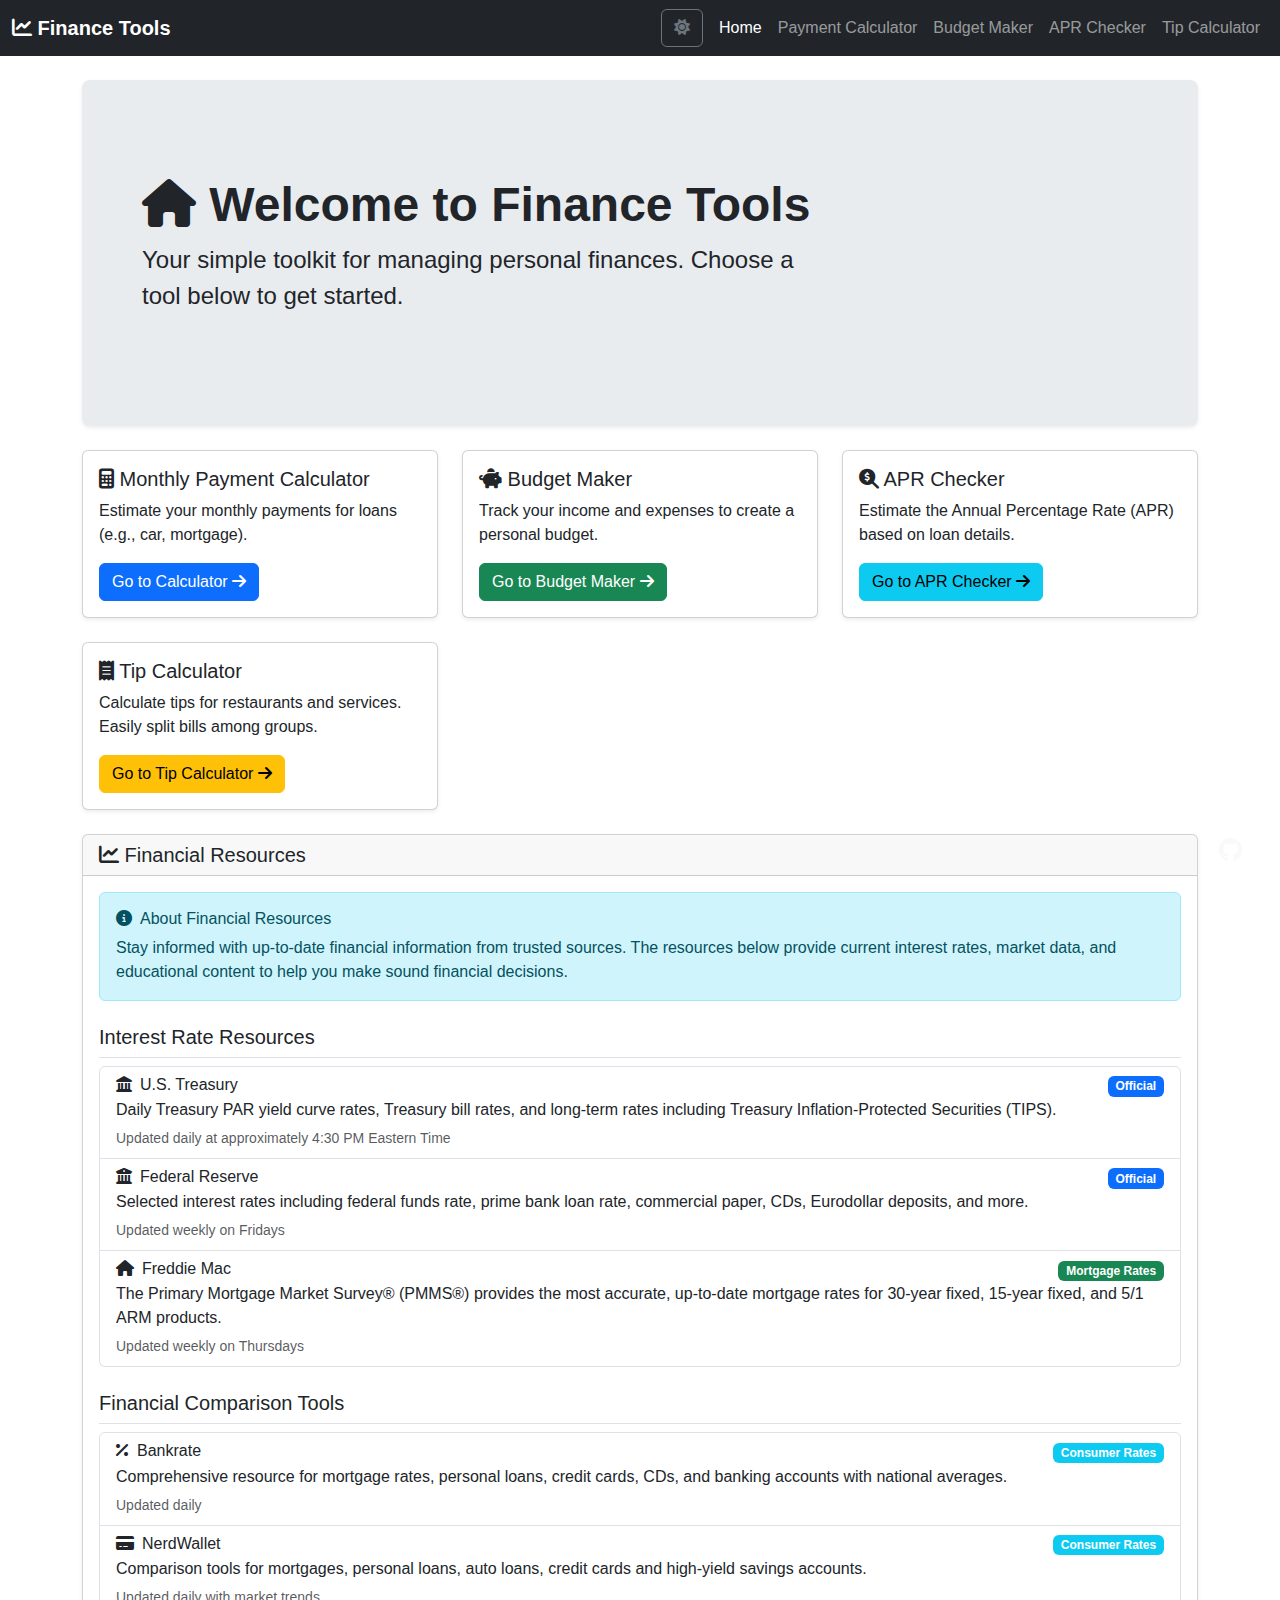
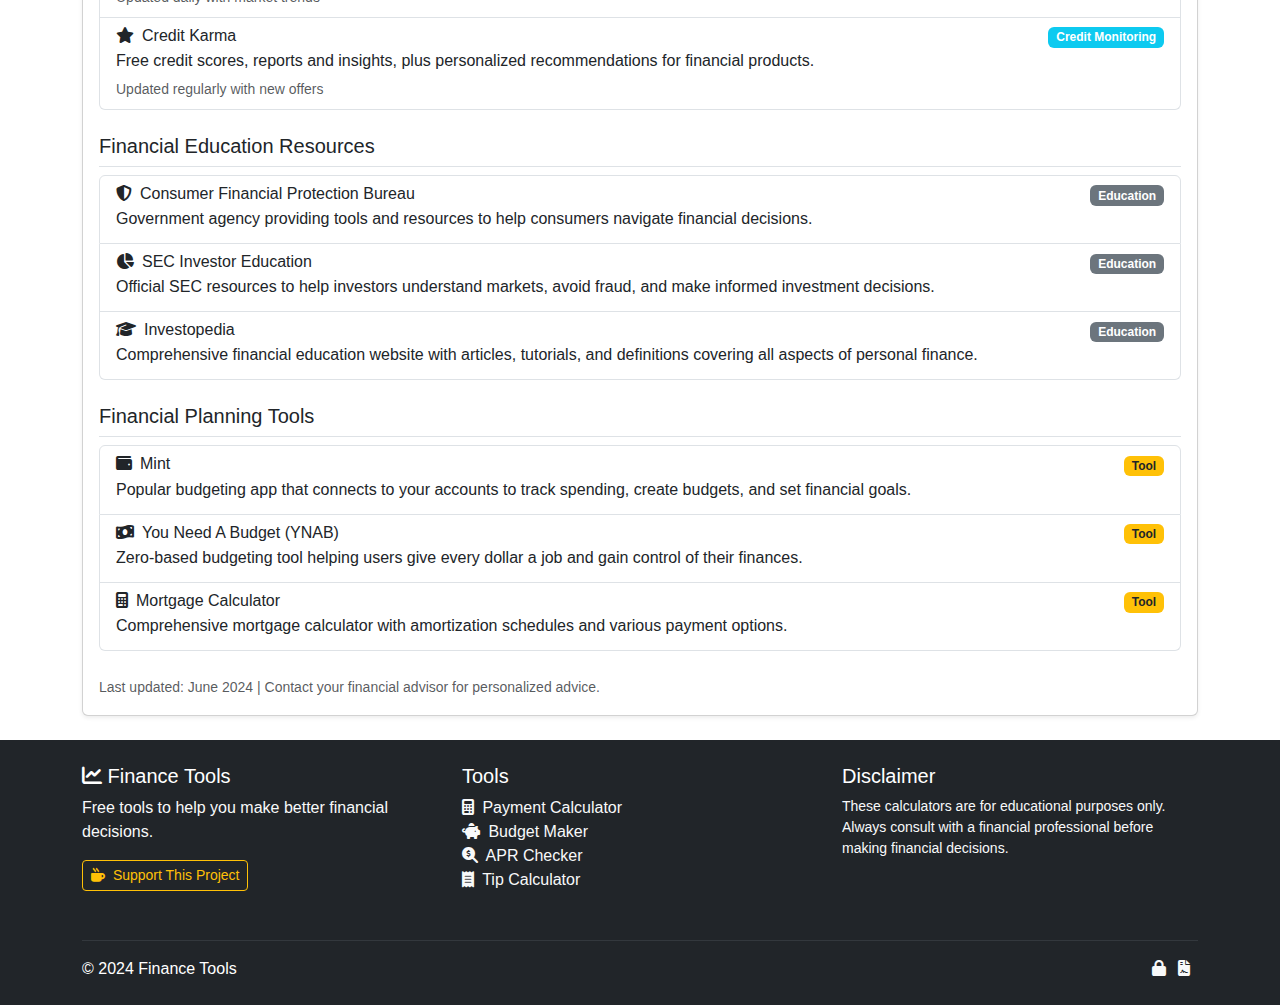
<file: index.html>
<!DOCTYPE html>
<html lang="en">
<head>
    <meta charset="UTF-8">
    <meta name="viewport" content="width=device-width, initial-scale=1.0">
    <title>Home - Finance Tools</title>
    <!-- SEO Meta Tags -->
    <meta name="description" content="A collection of free personal finance tools, including a payment calculator, budget maker, and APR checker, to help you manage your money.">
    <meta name="keywords" content="finance tools, personal finance, loan calculator, payment calculator, budget maker, apr checker, interest rate, mortgage calculator, car loan calculator">
    <meta name="author" content="Finance Tools">
    <meta name="robots" content="index, follow">
    <meta name="googlebot" content="index, follow, max-snippet:-1, max-image-preview:large, max-video-preview:-1">
    <meta name="bingbot" content="index, follow, max-snippet:-1, max-image-preview:large, max-video-preview:-1">
    <!-- Favicon Links -->
    <link rel="apple-touch-icon" sizes="180x180" href="static/favicon/apple-touch-icon.png">
    <link rel="icon" type="image/png" sizes="32x32" href="static/favicon/favicon-32x32.png">
    <link rel="icon" type="image/png" sizes="16x16" href="static/favicon/favicon-16x16.png">
    <link rel="manifest" href="static/favicon/site.webmanifest">
    <link rel="mask-icon" href="static/favicon/safari-pinned-tab.svg" color="#0d6efd">
    <link rel="shortcut icon" href="static/favicon/favicon.ico">
    <meta name="msapplication-TileColor" content="#0d6efd">
    <meta name="msapplication-config" content="static/favicon/browserconfig.xml">
    <!-- Theme Color -->
    <meta name="theme-color" content="#ffffff">
    <!-- Open Graph / Facebook -->
    <meta property="og:type" content="website">
    <meta property="og:title" content="Finance Tools - Free Calculators and Budget Maker">
    <meta property="og:description" content="A collection of free personal finance tools, including a payment calculator, budget maker, and APR checker.">
    <!-- Twitter -->
    <meta name="twitter:card" content="summary">
    <meta name="twitter:title" content="Finance Tools - Free Calculators and Budget Maker">
    <meta name="twitter:description" content="A collection of free personal finance tools, including a payment calculator, budget maker, and APR checker.">
    
    <!-- Bootstrap CSS -->
    <link href="https://cdn.jsdelivr.net/npm/bootstrap@5.3.3/dist/css/bootstrap.min.css" rel="stylesheet">
    <!-- Font Awesome -->
    <link rel="stylesheet" href="https://cdnjs.cloudflare.com/ajax/libs/font-awesome/6.5.2/css/all.min.css">
    <!-- Custom CSS -->
    <link rel="stylesheet" href="style.css">
</head>
<body class="d-flex flex-column min-vh-100">
    <!-- Navbar -->
    <nav class="navbar navbar-expand-lg navbar-dark bg-dark">
        <div class="container-fluid">
            <a class="navbar-brand" href="index.html"><i class="fas fa-chart-line"></i> Finance Tools</a>
            <button class="navbar-toggler" type="button" data-bs-toggle="collapse" data-bs-target="#navbarNav" aria-controls="navbarNav" aria-expanded="false" aria-label="Toggle navigation">
                <span class="navbar-toggler-icon"></span>
            </button>
            <div class="collapse navbar-collapse" id="navbarNav">
                <!-- Theme Toggle Button -->
                <button class="btn btn-outline-secondary ms-auto me-2" id="theme-toggle" type="button" title="Toggle theme">
                    <i class="fas fa-sun" id="theme-icon-light"></i>
                    <i class="fas fa-moon d-none" id="theme-icon-dark"></i>
                </button>
                <ul class="navbar-nav">
                    <li class="nav-item"><a class="nav-link" href="index.html" id="nav-home">Home</a></li>
                    <li class="nav-item"><a class="nav-link" href="calculator.html" id="nav-calculator">Payment Calculator</a></li>
                    <li class="nav-item"><a class="nav-link" href="budget.html" id="nav-budget">Budget Maker</a></li>
                    <li class="nav-item"><a class="nav-link" href="apr_checker.html" id="nav-apr">APR Checker</a></li>
                    <li class="nav-item"><a class="nav-link" href="tip_calculator.html" id="nav-tip">Tip Calculator</a></li>
                </ul>
            </div>
        </div>
    </nav>

    <!-- Main Content -->
    <main class="container mt-4 flex-grow-1">
        <div class="bg-body-secondary p-5 rounded-3 mb-4 shadow-sm">
            <div class="container-fluid py-5">
                <h1 class="display-5 fw-bold"><i class="fas fa-home"></i> Welcome to Finance Tools</h1>
                <p class="col-md-8 fs-4">Your simple toolkit for managing personal finances. Choose a tool below to get started.</p>
            </div>
        </div>

        <div class="row row-cols-1 row-cols-md-3 g-4 mb-4">
            <div class="col">
                <div class="card h-100 shadow-sm">
                    <div class="card-body d-flex flex-column">
                        <h5 class="card-title"><i class="fas fa-calculator"></i> Monthly Payment Calculator</h5>
                        <p class="card-text flex-grow-1">Estimate your monthly payments for loans (e.g., car, mortgage).</p>
                        <a href="calculator.html" class="btn btn-primary mt-auto align-self-start">Go to Calculator <i class="fas fa-arrow-right"></i></a>
                    </div>
                </div>
            </div>
            <div class="col">
                 <div class="card h-100 shadow-sm">
                    <div class="card-body d-flex flex-column">
                        <h5 class="card-title"><i class="fas fa-piggy-bank"></i> Budget Maker</h5>
                        <p class="card-text flex-grow-1">Track your income and expenses to create a personal budget.</p>
                        <a href="budget.html" class="btn btn-success mt-auto align-self-start">Go to Budget Maker <i class="fas fa-arrow-right"></i></a>
                    </div>
                </div>
            </div>
            <div class="col">
                 <div class="card h-100 shadow-sm">
                    <div class="card-body d-flex flex-column">
                        <h5 class="card-title"><i class="fas fa-search-dollar"></i> APR Checker</h5>
                        <p class="card-text flex-grow-1">Estimate the Annual Percentage Rate (APR) based on loan details.</p>
                        <a href="apr_checker.html" class="btn btn-info mt-auto align-self-start">Go to APR Checker <i class="fas fa-arrow-right"></i></a>
                    </div>
                </div>
            </div>
            <div class="col">
                 <div class="card h-100 shadow-sm">
                    <div class="card-body d-flex flex-column">
                        <h5 class="card-title"><i class="fas fa-receipt"></i> Tip Calculator</h5>
                        <p class="card-text flex-grow-1">Calculate tips for restaurants and services. Easily split bills among groups.</p>
                        <a href="tip_calculator.html" class="btn btn-warning mt-auto align-self-start">Go to Tip Calculator <i class="fas fa-arrow-right"></i></a>
                    </div>
                </div>
            </div>
        </div>

        <!-- Financial Markets Section (now only Interest Rates) -->
        <div class="card mb-4 shadow-sm">
            <div class="card-header d-flex justify-content-between align-items-center">
                <h5 class="mb-0"><i class="fas fa-chart-line"></i> Financial Resources</h5>
            </div>
            <div class="card-body">
                <!-- Interest Rates content (now directly shown, no tabs) -->
                <div id="interest-rates-container">
                    <div class="row">
                        <div class="col-12">
                            <div class="alert alert-info">
                                <h6><i class="fas fa-info-circle me-2"></i>About Financial Resources</h6>
                                <p class="mb-0">Stay informed with up-to-date financial information from trusted sources. The resources below provide current interest rates, market data, and educational content to help you make sound financial decisions.</p>
                            </div>
                            
                            <h5 class="mt-4 border-bottom pb-2">Interest Rate Resources</h5>
                            
                            <div class="list-group mb-4">
                                <a href="https://home.treasury.gov/resource-center/data-chart-center/interest-rates" target="_blank" class="list-group-item list-group-item-action">
                                    <div class="d-flex w-100 justify-content-between align-items-center">
                                        <h6 class="mb-1"><i class="fas fa-landmark me-2"></i>U.S. Treasury</h6>
                                        <span class="badge bg-primary">Official</span>
                                    </div>
                                    <p class="mb-1">Daily Treasury PAR yield curve rates, Treasury bill rates, and long-term rates including Treasury Inflation-Protected Securities (TIPS).</p>
                                    <small class="text-muted">Updated daily at approximately 4:30 PM Eastern Time</small>
                                </a>
                                <a href="https://www.federalreserve.gov/releases/h15/" target="_blank" class="list-group-item list-group-item-action">
                                    <div class="d-flex w-100 justify-content-between align-items-center">
                                        <h6 class="mb-1"><i class="fas fa-university me-2"></i>Federal Reserve</h6>
                                        <span class="badge bg-primary">Official</span>
                                    </div>
                                    <p class="mb-1">Selected interest rates including federal funds rate, prime bank loan rate, commercial paper, CDs, Eurodollar deposits, and more.</p>
                                    <small class="text-muted">Updated weekly on Fridays</small>
                                </a>
                                <a href="https://www.freddiemac.com/pmms" target="_blank" class="list-group-item list-group-item-action">
                                    <div class="d-flex w-100 justify-content-between align-items-center">
                                        <h6 class="mb-1"><i class="fas fa-home me-2"></i>Freddie Mac</h6>
                                        <span class="badge bg-success">Mortgage Rates</span>
                                    </div>
                                    <p class="mb-1">The Primary Mortgage Market Survey® (PMMS®) provides the most accurate, up-to-date mortgage rates for 30-year fixed, 15-year fixed, and 5/1 ARM products.</p>
                                    <small class="text-muted">Updated weekly on Thursdays</small>
                                </a>
                            </div>
                            
                            <h5 class="mt-4 border-bottom pb-2">Financial Comparison Tools</h5>
                            
                            <div class="list-group mb-4">
                                <a href="https://www.bankrate.com/" target="_blank" class="list-group-item list-group-item-action">
                                    <div class="d-flex w-100 justify-content-between align-items-center">
                                        <h6 class="mb-1"><i class="fas fa-percentage me-2"></i>Bankrate</h6>
                                        <span class="badge bg-info">Consumer Rates</span>
                                    </div>
                                    <p class="mb-1">Comprehensive resource for mortgage rates, personal loans, credit cards, CDs, and banking accounts with national averages.</p>
                                    <small class="text-muted">Updated daily</small>
                                </a>
                                <a href="https://www.nerdwallet.com/mortgages/mortgage-rates" target="_blank" class="list-group-item list-group-item-action">
                                    <div class="d-flex w-100 justify-content-between align-items-center">
                                        <h6 class="mb-1"><i class="fas fa-credit-card me-2"></i>NerdWallet</h6>
                                        <span class="badge bg-info">Consumer Rates</span>
                                    </div>
                                    <p class="mb-1">Comparison tools for mortgages, personal loans, auto loans, credit cards and high-yield savings accounts.</p>
                                    <small class="text-muted">Updated daily with market trends</small>
                                </a>
                                <a href="https://www.creditkarma.com/" target="_blank" class="list-group-item list-group-item-action">
                                    <div class="d-flex w-100 justify-content-between align-items-center">
                                        <h6 class="mb-1"><i class="fas fa-star me-2"></i>Credit Karma</h6>
                                        <span class="badge bg-info">Credit Monitoring</span>
                                    </div>
                                    <p class="mb-1">Free credit scores, reports and insights, plus personalized recommendations for financial products.</p>
                                    <small class="text-muted">Updated regularly with new offers</small>
                                </a>
                            </div>
                            
                            <h5 class="mt-4 border-bottom pb-2">Financial Education Resources</h5>
                            
                            <div class="list-group mb-4">
                                <a href="https://www.consumerfinance.gov/" target="_blank" class="list-group-item list-group-item-action">
                                    <div class="d-flex w-100 justify-content-between align-items-center">
                                        <h6 class="mb-1"><i class="fas fa-shield-alt me-2"></i>Consumer Financial Protection Bureau</h6>
                                        <span class="badge bg-secondary">Education</span>
                                    </div>
                                    <p class="mb-1">Government agency providing tools and resources to help consumers navigate financial decisions.</p>
                                </a>
                                <a href="https://www.sec.gov/education" target="_blank" class="list-group-item list-group-item-action">
                                    <div class="d-flex w-100 justify-content-between align-items-center">
                                        <h6 class="mb-1"><i class="fas fa-chart-pie me-2"></i>SEC Investor Education</h6>
                                        <span class="badge bg-secondary">Education</span>
                                    </div>
                                    <p class="mb-1">Official SEC resources to help investors understand markets, avoid fraud, and make informed investment decisions.</p>
                                </a>
                                <a href="https://www.investopedia.com/" target="_blank" class="list-group-item list-group-item-action">
                                    <div class="d-flex w-100 justify-content-between align-items-center">
                                        <h6 class="mb-1"><i class="fas fa-graduation-cap me-2"></i>Investopedia</h6>
                                        <span class="badge bg-secondary">Education</span>
                                    </div>
                                    <p class="mb-1">Comprehensive financial education website with articles, tutorials, and definitions covering all aspects of personal finance.</p>
                                </a>
                            </div>
                            
                            <h5 class="mt-4 border-bottom pb-2">Financial Planning Tools</h5>
                            
                            <div class="list-group mb-4">
                                <a href="https://www.mint.com/" target="_blank" class="list-group-item list-group-item-action">
                                    <div class="d-flex w-100 justify-content-between align-items-center">
                                        <h6 class="mb-1"><i class="fas fa-wallet me-2"></i>Mint</h6>
                                        <span class="badge bg-warning text-dark">Tool</span>
                                    </div>
                                    <p class="mb-1">Popular budgeting app that connects to your accounts to track spending, create budgets, and set financial goals.</p>
                                </a>
                                <a href="https://www.ynab.com/" target="_blank" class="list-group-item list-group-item-action">
                                    <div class="d-flex w-100 justify-content-between align-items-center">
                                        <h6 class="mb-1"><i class="fas fa-money-bill-wave me-2"></i>You Need A Budget (YNAB)</h6>
                                        <span class="badge bg-warning text-dark">Tool</span>
                                    </div>
                                    <p class="mb-1">Zero-based budgeting tool helping users give every dollar a job and gain control of their finances.</p>
                                </a>
                                <a href="https://www.calculator.net/mortgage-calculator.html" target="_blank" class="list-group-item list-group-item-action">
                                    <div class="d-flex w-100 justify-content-between align-items-center">
                                        <h6 class="mb-1"><i class="fas fa-calculator me-2"></i>Mortgage Calculator</h6>
                                        <span class="badge bg-warning text-dark">Tool</span>
                                    </div>
                                    <p class="mb-1">Comprehensive mortgage calculator with amortization schedules and various payment options.</p>
                                </a>
                            </div>
                        </div>
                    </div>
                </div>
                <small class="text-muted">Last updated: June 2024 | Contact your financial advisor for personalized advice.</small>
            </div>
        </div>
        <!-- End Financial Markets Section -->
    </main>

    <!-- Footer -->
    <footer class="bg-dark text-white py-4 mt-auto">
        <div class="container">
            <div class="row">
                <div class="col-lg-4 mb-3">
                    <h5><i class="fas fa-chart-line"></i> Finance Tools</h5>
                    <p class="text-light">Free tools to help you make better financial decisions.</p>
                    <a href="https://www.buymeacoffee.com/Leandro_Sousa" target="_blank" class="btn btn-outline-warning btn-sm">
                        <i class="fas fa-mug-hot me-1"></i> Support This Project
                    </a>
                </div>
                <div class="col-lg-4 mb-3">
                    <h5>Tools</h5>
                    <ul class="list-unstyled">
                        <li><a href="calculator.html" class="text-light text-decoration-none"><i class="fas fa-calculator me-1"></i> Payment Calculator</a></li>
                        <li><a href="budget.html" class="text-light text-decoration-none"><i class="fas fa-piggy-bank me-1"></i> Budget Maker</a></li>
                        <li><a href="apr_checker.html" class="text-light text-decoration-none"><i class="fas fa-search-dollar me-1"></i> APR Checker</a></li>
                        <li><a href="tip_calculator.html" class="text-light text-decoration-none"><i class="fas fa-receipt me-1"></i> Tip Calculator</a></li>
                    </ul>
                </div>
                <div class="col-lg-4">
                    <h5>Disclaimer</h5>
                    <p class="small text-light">These calculators are for educational purposes only. Always consult with a financial professional before making financial decisions.</p>
                </div>
            </div>
            <hr class="my-3 border-secondary">
            <div class="row">
                <div class="col-md-6 text-center text-md-start">
                    <p class="mb-0">&copy; 2024 Finance Tools</p>
                </div>
                <div class="col-md-6 text-center text-md-end">
                    <a href="#" class="text-light me-2" title="Privacy Policy"><i class="fas fa-lock"></i></a>
                    <a href="#" class="text-light me-2" title="Terms of Service"><i class="fas fa-file-contract"></i></a>
                    <a href="https://github.com/yourusername/finance-tools" target="_blank" class="text-light" title="GitHub"><i class="fab fa-github"></i></a>
                </div>
            </div>
        </div>
    </footer>

    <!-- Bootstrap JS -->
    <script src="https://cdn.jsdelivr.net/npm/bootstrap@5.3.3/dist/js/bootstrap.bundle.min.js"></script>
    <!-- General App JS -->
    <script src="js/main.js"></script>

    <!-- Treasury Rates Fetch Script -->
    <script>
        document.addEventListener('DOMContentLoaded', function() {
            // Filter interest rates by category if present
            document.getElementById('rates-category-filter')?.addEventListener('change', function() {
                const selectedCategory = this.value;
                const allCategoryDivs = document.querySelectorAll('#interest-rates-container .mb-3');
                
                if (selectedCategory === 'all') {
                    // Show all categories
                    allCategoryDivs.forEach(div => div.classList.remove('d-none'));
                } else {
                    // Show only selected category
                    allCategoryDivs.forEach(div => {
                        const categoryHeader = div.querySelector('h6');
                        if (categoryHeader && categoryHeader.textContent.includes(selectedCategory)) {
                            div.classList.remove('d-none');
                        } else {
                            div.classList.add('d-none');
                        }
                    });
                }
            });
        });
    </script>
</body>
</html>
</file>
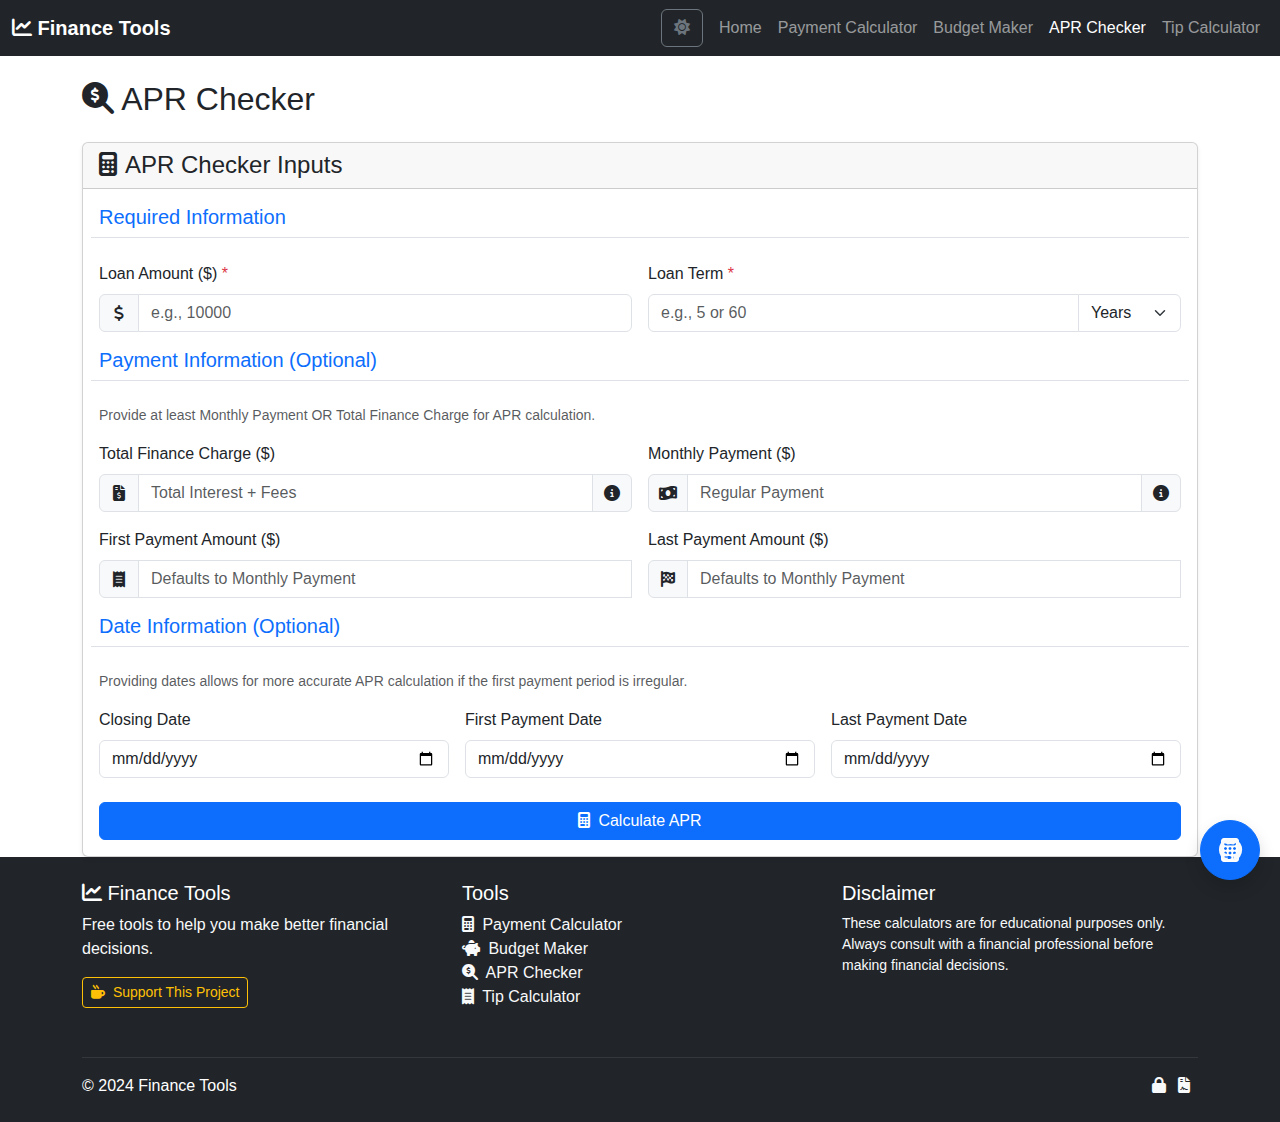
<file: apr_checker.html>
<!DOCTYPE html>
<html lang="en">
<head>
    <meta charset="UTF-8">
    <meta name="viewport" content="width=device-width, initial-scale=1.0">
    <title>APR Checker - Finance Tools</title>
    <!-- SEO Meta Tags -->
    <meta name="description" content="Estimate the Annual Percentage Rate (APR) for a loan based on loan amount, term, finance charge or monthly payment. Verify lender APR quotes.">
    <meta name="keywords" content="apr checker, apr calculator, annual percentage rate, loan apr, verify apr, interest rate calculator">
    <meta name="author" content="Finance Tools">
    <meta name="robots" content="index, follow">
    <meta name="googlebot" content="index, follow, max-snippet:-1, max-image-preview:large, max-video-preview:-1">
    <meta name="bingbot" content="index, follow, max-snippet:-1, max-image-preview:large, max-video-preview:-1">
    <!-- Favicon Links -->
    <link rel="apple-touch-icon" sizes="180x180" href="static/favicon/apple-touch-icon.png">
    <link rel="icon" type="image/png" sizes="32x32" href="static/favicon/favicon-32x32.png">
    <link rel="icon" type="image/png" sizes="16x16" href="static/favicon/favicon-16x16.png">
    <link rel="manifest" href="static/favicon/site.webmanifest">
    <link rel="mask-icon" href="static/favicon/safari-pinned-tab.svg" color="#0d6efd">
    <link rel="shortcut icon" href="static/favicon/favicon.ico">
    <meta name="msapplication-TileColor" content="#0d6efd">
    <meta name="msapplication-config" content="static/favicon/browserconfig.xml">
    <!-- Theme Color -->
    <meta name="theme-color" content="#ffffff">
    <!-- Open Graph / Facebook -->
    <meta property="og:type" content="website">
    <meta property="og:title" content="APR Checker - Finance Tools">
    <meta property="og:description" content="Estimate the Annual Percentage Rate (APR) for a loan based on loan amount, term, and payment details.">
    <!-- Twitter -->
    <meta name="twitter:card" content="summary">
    <meta name="twitter:title" content="APR Checker - Finance Tools">
    <meta name="twitter:description" content="Estimate the Annual Percentage Rate (APR) for a loan based on loan amount, term, and payment details.">
    <!-- Bootstrap CSS -->
    <link href="https://cdn.jsdelivr.net/npm/bootstrap@5.3.3/dist/css/bootstrap.min.css" rel="stylesheet">
    <!-- Font Awesome -->
    <link rel="stylesheet" href="https://cdnjs.cloudflare.com/ajax/libs/font-awesome/6.5.2/css/all.min.css">
    <!-- Custom CSS -->
    <link rel="stylesheet" href="style.css">
</head>
<body class="d-flex flex-column min-vh-100">
    <!-- Navbar -->
    <nav class="navbar navbar-expand-lg navbar-dark bg-dark">
        <div class="container-fluid">
            <a class="navbar-brand" href="index.html"><i class="fas fa-chart-line"></i> Finance Tools</a>
            <button class="navbar-toggler" type="button" data-bs-toggle="collapse" data-bs-target="#navbarNav" aria-controls="navbarNav" aria-expanded="false" aria-label="Toggle navigation">
                <span class="navbar-toggler-icon"></span>
            </button>
            <div class="collapse navbar-collapse" id="navbarNav">
                 <!-- Theme Toggle Button -->
                <button class="btn btn-outline-secondary ms-auto me-2" id="theme-toggle" type="button" title="Toggle theme">
                    <i class="fas fa-sun" id="theme-icon-light"></i>
                    <i class="fas fa-moon d-none" id="theme-icon-dark"></i>
                </button>
                <ul class="navbar-nav">
                    <li class="nav-item"><a class="nav-link" href="index.html" id="nav-home">Home</a></li>
                    <li class="nav-item"><a class="nav-link" href="calculator.html" id="nav-calculator">Payment Calculator</a></li>
                    <li class="nav-item"><a class="nav-link" href="budget.html" id="nav-budget">Budget Maker</a></li>
                    <li class="nav-item"><a class="nav-link" href="apr_checker.html" id="nav-apr">APR Checker</a></li>
                    <li class="nav-item"><a class="nav-link" href="tip_calculator.html" id="nav-tip">Tip Calculator</a></li>
                </ul>
            </div>
        </div>
    </nav>

    <!-- Main Content -->
    <main class="container mt-4 flex-grow-1">
        <h2 class="mb-4"><i class="fas fa-search-dollar"></i> APR Checker</h2>
        
        <div class="card shadow-sm">
            <div class="card-header">
                <h4 class="mb-0"><i class="fas fa-calculator me-2"></i>APR Checker Inputs</h4>
            </div>
            <div class="card-body">
                <form id="apr-checker-form" novalidate>
                    <div class="row g-3 mb-3">
                        <h5 class="col-12 text-primary border-bottom pb-2">Required Information</h5>
                        <!-- Required Inputs -->
                        <div class="col-md-6">
                            <label for="loan-amount" class="form-label">Loan Amount ($) <span class="text-danger">*</span></label>
                            <div class="input-group has-validation">
                                <span class="input-group-text"><i class="fas fa-dollar-sign"></i></span>
                                <input type="number" class="form-control" id="loan-amount" placeholder="e.g., 10000" required>
                                <div class="invalid-feedback" id="aprLoanAmountError"></div>
                            </div>
                        </div>
                        <div class="col-md-6">
                            <label for="loan-term-value" class="form-label">Loan Term <span class="text-danger">*</span></label>
                            <div class="input-group has-validation">
                                <input type="number" class="form-control" id="loan-term-value" placeholder="e.g., 5 or 60" required>
                                <select class="form-select flex-grow-0" id="loan-term-unit" style="width: auto;" aria-label="Loan term unit">
                                    <option value="years" selected>Years</option>
                                    <option value="months">Months</option>
                                </select>
                                <div class="invalid-feedback" id="aprLoanTermError"></div>
                            </div>
                        </div>
                    </div>

                    <div class="row g-3 mb-3">
                        <h5 class="col-12 text-primary border-bottom pb-2">Payment Information (Optional)</h5>
                        <p class="col-12 text-muted small mb-0">Provide at least Monthly Payment OR Total Finance Charge for APR calculation.</p>
                        <!-- Optional Inputs -->
                        <div class="col-md-6">
                            <label for="finance-charge" class="form-label">Total Finance Charge ($)</label>
                            <div class="input-group">
                                <span class="input-group-text"><i class="fas fa-file-invoice-dollar"></i></span>
                                <input type="number" class="form-control" id="finance-charge" step="0.01" placeholder="Total Interest + Fees">
                                <div class="invalid-feedback" id="aprFinanceChargeError"></div>
                                <span class="input-group-text" data-bs-toggle="tooltip" title="Total cost of credit (interest + fees). Leave blank if providing Monthly Payment.">
                                    <i class="fas fa-info-circle"></i>
                                </span>
                            </div>
                        </div>
                        <div class="col-md-6">
                            <label for="monthly-payment" class="form-label">Monthly Payment ($)</label>
                            <div class="input-group">
                                <span class="input-group-text"><i class="fas fa-money-bill-wave"></i></span>
                                <input type="number" class="form-control" id="monthly-payment" step="0.01" placeholder="Regular Payment">
                                <div class="invalid-feedback" id="aprMonthlyPaymentError"></div>
                                <span class="input-group-text" data-bs-toggle="tooltip" title="Regular monthly payment. Leave blank if providing Finance Charge.">
                                    <i class="fas fa-info-circle"></i>
                                </span>
                            </div>
                        </div>
                        <div class="col-md-6">
                            <label for="first-payment-amount" class="form-label">First Payment Amount ($)</label>
                            <div class="input-group">
                                <span class="input-group-text"><i class="fas fa-receipt"></i></span>
                                <input type="number" class="form-control" id="first-payment-amount" step="0.01" placeholder="Defaults to Monthly Payment">
                                <div class="invalid-feedback" id="aprFirstPaymentAmountError"></div>
                            </div>
                        </div>
                        <div class="col-md-6">
                            <label for="last-payment-amount" class="form-label">Last Payment Amount ($)</label>
                            <div class="input-group">
                                <span class="input-group-text"><i class="fas fa-flag-checkered"></i></span>
                                <input type="number" class="form-control" id="last-payment-amount" step="0.01" placeholder="Defaults to Monthly Payment">
                                <div class="invalid-feedback" id="aprLastPaymentAmountError"></div>
                            </div>
                        </div>
                    </div>
                    
                     <div class="row g-3">
                         <h5 class="col-12 text-primary border-bottom pb-2">Date Information (Optional)</h5>
                         <p class="col-12 text-muted small mb-0">Providing dates allows for more accurate APR calculation if the first payment period is irregular.</p>
                         <div class="col-md-4">
                             <label for="closing-date" class="form-label">Closing Date</label>
                             <input type="date" class="form-control" id="closing-date">
                             <div class="invalid-feedback" id="aprClosingDateError"></div>
                         </div>
                         <div class="col-md-4">
                             <label for="first-payment-date" class="form-label">First Payment Date</label>
                             <input type="date" class="form-control" id="first-payment-date">
                             <div class="invalid-feedback" id="aprFirstPaymentDateError"></div>
                         </div>
                         <div class="col-md-4">
                             <label for="last-payment-date" class="form-label">Last Payment Date</label>
                             <input type="date" class="form-control" id="last-payment-date">
                             <div class="invalid-feedback" id="aprLastPaymentDateError"></div>
                         </div>
                    </div>

                    <button type="submit" class="btn btn-primary w-100 mt-4"><i class="fas fa-calculator me-2"></i>Calculate APR</button>
                </form>
            </div>
        </div>

        <!-- Results Card (Initially Hidden) -->
        <div id="apr-result" class="card shadow-sm mt-4 d-none">
            <div class="card-header">
                <h4 class="mb-0"><i class="fas fa-chart-line me-2"></i>APR Calculation Results</h4>
            </div>
            <div class="card-body">
                <div class="alert alert-success">
                    <h5 class="alert-heading">Estimated Annual Percentage Rate (APR):</h5>
                    <p class="fs-3 fw-bold mb-0"><span id="estimated-apr">--.--</span>%</p>
                </div>
                <hr>
                <h5>Calculation Details:</h5>
                <p class="mb-1">Calculated Finance Charge: <strong id="calculated-finance-charge">$ --.--</strong></p>
                <p class="mb-0">Calculated Total of Payments: <strong id="calculated-total-payments">$ --.--</strong></p>
            </div>
            <div class="card-footer text-muted small">
                Note: APR calculation accuracy depends on the information provided. Calculations involving irregular first periods or payment amounts are complex. This is an estimate.
            </div>
        </div>
        
        <!-- General Error Alert -->
        <div id="apr-error" class="alert alert-danger mt-4 d-none"></div>

    </main>

    <!-- Floating Action Button -->
    <button id="fab-calculator" class="btn btn-primary rounded-circle shadow fab" type="button" data-bs-toggle="modal" data-bs-target="#dynamicCalculatorModal" title="Open Quick Calculator">
        <i class="fas fa-calculator"></i>
    </button>

    <!-- Footer -->
    <footer class="bg-dark text-white py-4 mt-auto">
        <div class="container">
            <div class="row">
                <div class="col-lg-4 mb-3">
                    <h5><i class="fas fa-chart-line"></i> Finance Tools</h5>
                    <p class="text-light">Free tools to help you make better financial decisions.</p>
                    <a href="https://www.buymeacoffee.com/Leandro_Sousa" target="_blank" class="btn btn-outline-warning btn-sm">
                        <i class="fas fa-mug-hot me-1"></i> Support This Project
                    </a>
                </div>
                <div class="col-lg-4 mb-3">
                    <h5>Tools</h5>
                    <ul class="list-unstyled">
                        <li><a href="calculator.html" class="text-light text-decoration-none"><i class="fas fa-calculator me-1"></i> Payment Calculator</a></li>
                        <li><a href="budget.html" class="text-light text-decoration-none"><i class="fas fa-piggy-bank me-1"></i> Budget Maker</a></li>
                        <li><a href="apr_checker.html" class="text-light text-decoration-none"><i class="fas fa-search-dollar me-1"></i> APR Checker</a></li>
                        <li><a href="tip_calculator.html" class="text-light text-decoration-none"><i class="fas fa-receipt me-1"></i> Tip Calculator</a></li>
                    </ul>
                </div>
                <div class="col-lg-4">
                    <h5>Disclaimer</h5>
                    <p class="small text-light">These calculators are for educational purposes only. Always consult with a financial professional before making financial decisions.</p>
                </div>
            </div>
            <hr class="my-3 border-secondary">
            <div class="row">
                <div class="col-md-6 text-center text-md-start">
                    <p class="mb-0">&copy; 2024 Finance Tools</p>
                </div>
                <div class="col-md-6 text-center text-md-end">
                    <a href="#" class="text-light me-2" title="Privacy Policy"><i class="fas fa-lock"></i></a>
                    <a href="#" class="text-light me-2" title="Terms of Service"><i class="fas fa-file-contract"></i></a>
                    <a href="https://github.com/yourusername/finance-tools" target="_blank" class="text-light" title="GitHub"><i class="fab fa-github"></i></a>
                </div>
            </div>
        </div>
    </footer>

    <!-- Dynamic Calculator Modal -->
    <div class="modal fade" id="dynamicCalculatorModal" tabindex="-1" aria-labelledby="dynamicCalculatorModalLabel" aria-hidden="true">
        <div class="modal-dialog modal-dialog-centered calculator-modal-dialog">
            <div class="modal-content">
                <div class="modal-header">
                    <h5 class="modal-title" id="dynamicCalculatorModalLabel"><i class="fas fa-calculator me-2"></i>Quick Calculator</h5>
                    <button type="button" class="btn-close" data-bs-dismiss="modal" aria-label="Close"></button>
                </div>
                <div class="modal-body calculator-modal-body">
                    <input type="text" id="calc-display" class="form-control form-control-lg text-end mb-3" value="0" readonly>
                    <div class="row g-2">
                        <div class="col-3"><button class="btn btn-light w-100 calc-btn" data-value="clear">C</button></div>
                        <div class="col-3"><button class="btn btn-light w-100 calc-btn" data-value="backspace" aria-label="Backspace"><i class="fas fa-backspace"></i></button></div>
                        <div class="col-3"><button class="btn btn-light w-100 calc-btn" data-value="%">%</button></div>
                        <div class="col-3"><button class="btn btn-warning w-100 calc-btn operator" data-value="/">&divide;</button></div>
                    </div>
                     <div class="row g-2 mt-2">
                        <div class="col-3"><button class="btn btn-secondary w-100 calc-btn number" data-value="7">7</button></div>
                        <div class="col-3"><button class="btn btn-secondary w-100 calc-btn number" data-value="8">8</button></div>
                        <div class="col-3"><button class="btn btn-secondary w-100 calc-btn number" data-value="9">9</button></div>
                        <div class="col-3"><button class="btn btn-warning w-100 calc-btn operator" data-value="*">&times;</button></div>
                    </div>
                    <div class="row g-2 mt-2">
                        <div class="col-3"><button class="btn btn-secondary w-100 calc-btn number" data-value="4">4</button></div>
                        <div class="col-3"><button class="btn btn-secondary w-100 calc-btn number" data-value="5">5</button></div>
                        <div class="col-3"><button class="btn btn-secondary w-100 calc-btn number" data-value="6">6</button></div>
                        <div class="col-3"><button class="btn btn-warning w-100 calc-btn operator" data-value="-">&minus;</button></div>
                    </div>
                    <div class="row g-2 mt-2">
                        <div class="col-3"><button class="btn btn-secondary w-100 calc-btn number" data-value="1">1</button></div>
                        <div class="col-3"><button class="btn btn-secondary w-100 calc-btn number" data-value="2">2</button></div>
                        <div class="col-3"><button class="btn btn-secondary w-100 calc-btn number" data-value="3">3</button></div>
                        <div class="col-3"><button class="btn btn-warning w-100 calc-btn operator" data-value="+">+</button></div>
                    </div>
                     <div class="row g-2 mt-2">
                        <div class="col-6"><button class="btn btn-secondary w-100 calc-btn number" data-value="0">0</button></div>
                        <div class="col-3"><button class="btn btn-secondary w-100 calc-btn" data-value=".">.</button></div>
                        <div class="col-3"><button class="btn btn-primary w-100 calc-btn" data-value="=">=</button></div>
                    </div>
                </div>
            </div>
        </div>
    </div>

    <!-- Bootstrap JS -->
    <script src="https://cdn.jsdelivr.net/npm/bootstrap@5.3.3/dist/js/bootstrap.bundle.min.js"></script>
    <!-- General App JS -->
    <script src="js/main.js"></script>
    <!-- Page Specific JS -->
    <script src="js/apr_checker.js"></script>
    <!-- Dynamic Calculator JS -->
    <script src="js/dynamic_calculator.js"></script>
    <!-- Initialize Bootstrap Tooltips -->
    <script>
        var tooltipTriggerList = [].slice.call(document.querySelectorAll('[data-bs-toggle="tooltip"]'))
        var tooltipList = tooltipTriggerList.map(function (tooltipTriggerEl) {
          return new bootstrap.Tooltip(tooltipTriggerEl)
        })
    </script>
</body>
</html>
</file>
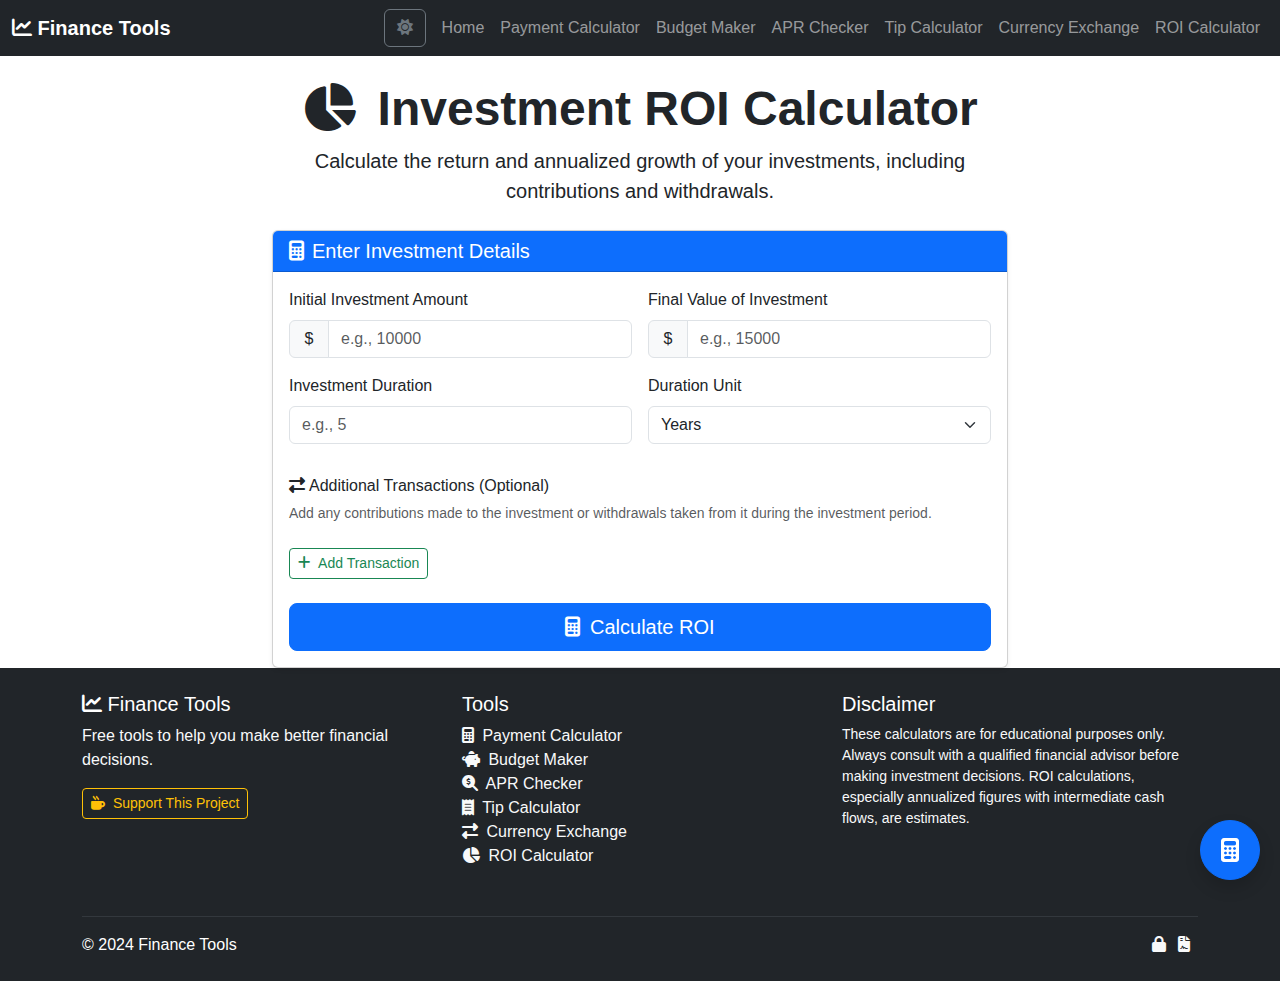
<file: roi_calculator.html>
<!DOCTYPE html>
<html lang="en">
<head>
    <meta charset="UTF-8">
    <meta name="viewport" content="width=device-width, initial-scale=1.0">
    <title>Investment ROI Calculator - Finance Tools</title>
    <!-- SEO Meta Tags -->
    <meta name="description" content="Calculate the Return on Investment (ROI) and annualized ROI for your investments, including additional contributions and withdrawals.">
    <meta name="keywords" content="roi calculator, return on investment, investment calculator, annualized roi, investment profit, financial calculator">
    <meta name="author" content="Finance Tools">
    <meta name="robots" content="index, follow">

    <!-- Favicon Links -->
    <link rel="apple-touch-icon" sizes="180x180" href="static/favicon/apple-touch-icon.png">
    <link rel="icon" type="image/png" sizes="32x32" href="static/favicon/favicon-32x32.png">
    <link rel="icon" type="image/png" sizes="16x16" href="static/favicon/favicon-16x16.png">
    <link rel="manifest" href="static/favicon/site.webmanifest">
    <link rel="mask-icon" href="static/favicon/safari-pinned-tab.svg" color="#0d6efd">
    <link rel="shortcut icon" href="static/favicon/favicon.ico">
    <meta name="msapplication-TileColor" content="#0d6efd">
    <meta name="msapplication-config" content="static/favicon/browserconfig.xml">
    <!-- Theme Color -->
    <meta name="theme-color" content="#ffffff">

    <!-- Open Graph / Facebook -->
    <meta property="og:type" content="website">
    <meta property="og:title" content="Investment ROI Calculator - Finance Tools">
    <meta property="og:description" content="Calculate ROI and annualized ROI for your investments, accounting for contributions and withdrawals.">

    <!-- Bootstrap CSS -->
    <link href="https://cdn.jsdelivr.net/npm/bootstrap@5.3.3/dist/css/bootstrap.min.css" rel="stylesheet">
    <!-- Font Awesome -->
    <link rel="stylesheet" href="https://cdnjs.cloudflare.com/ajax/libs/font-awesome/6.5.2/css/all.min.css">
    <!-- Custom CSS -->
    <link rel="stylesheet" href="style.css">
</head>
<body class="d-flex flex-column min-vh-100">

    <!-- Navbar -->
    <nav class="navbar navbar-expand-lg navbar-dark bg-dark">
        <div class="container-fluid">
            <a class="navbar-brand" href="index.html"><i class="fas fa-chart-line"></i> Finance Tools</a>
            <button class="navbar-toggler" type="button" data-bs-toggle="collapse" data-bs-target="#navbarNav" aria-controls="navbarNav" aria-expanded="false" aria-label="Toggle navigation">
                <span class="navbar-toggler-icon"></span>
            </button>
            <div class="collapse navbar-collapse" id="navbarNav">
                <!-- Theme Toggle Button -->
                <button class="btn btn-outline-secondary ms-auto me-2" id="theme-toggle" type="button" title="Toggle theme">
                    <i class="fas fa-sun" id="theme-icon-light"></i>
                    <i class="fas fa-moon d-none" id="theme-icon-dark"></i>
                </button>
                <ul class="navbar-nav">
                    <li class="nav-item"><a class="nav-link" href="index.html" id="nav-home">Home</a></li>
                    <li class="nav-item"><a class="nav-link" href="calculator.html" id="nav-calculator">Payment Calculator</a></li>
                    <li class="nav-item"><a class="nav-link" href="budget.html" id="nav-budget">Budget Maker</a></li>
                    <li class="nav-item"><a class="nav-link" href="apr_checker.html" id="nav-apr">APR Checker</a></li>
                    <li class="nav-item"><a class="nav-link" href="tip_calculator.html" id="nav-tip">Tip Calculator</a></li>
                    <li class="nav-item"><a class="nav-link" href="currency_exchange.html" id="nav-currency">Currency Exchange</a></li>
                    <li class="nav-item"><a class="nav-link" href="roi_calculator.html" id="nav-roi">ROI Calculator</a></li>
                </ul>
            </div>
        </div>
    </nav>

    <!-- Main Content -->
    <main class="container mt-4 flex-grow-1">
        <div class="row justify-content-center">
            <div class="col-lg-8">
                <!-- Title Section -->
                <div class="text-center mb-4">
                    <h1 class="display-5 fw-bold"><i class="fas fa-chart-pie me-2"></i> Investment ROI Calculator</h1>
                    <p class="lead">Calculate the return and annualized growth of your investments, including contributions and withdrawals.</p>
                </div>

                <div class="card shadow-sm">
                    <div class="card-header bg-primary text-white">
                        <h5 class="mb-0"><i class="fas fa-calculator me-2"></i>Enter Investment Details</h5>
                    </div>
                    <div class="card-body">
                        <form id="roi-form">
                            <div class="row g-3">
                                <!-- Initial Investment -->
                                <div class="col-md-6">
                                    <label for="initial-investment" class="form-label">Initial Investment Amount</label>
                                    <div class="input-group">
                                        <span class="input-group-text">$</span>
                                        <input type="number" class="form-control" id="initial-investment" placeholder="e.g., 10000" min="0" step="any" required>
                                    </div>
                                    <div class="invalid-feedback" id="initialInvestmentError"></div>
                                </div>

                                <!-- Final Value of Investment -->
                                <div class="col-md-6">
                                    <label for="final-value" class="form-label">Final Value of Investment</label>
                                    <div class="input-group">
                                        <span class="input-group-text">$</span>
                                        <input type="number" class="form-control" id="final-value" placeholder="e.g., 15000" min="0" step="any" required>
                                    </div>
                                    <div class="invalid-feedback" id="finalValueError"></div>
                                </div>

                                <!-- Investment Duration -->
                                <div class="col-md-6">
                                    <label for="duration" class="form-label">Investment Duration</label>
                                    <input type="number" class="form-control" id="duration" placeholder="e.g., 5" min="0.01" step="any" required>
                                    <div class="invalid-feedback" id="durationError"></div>
                                </div>
                                <div class="col-md-6">
                                    <label for="duration-unit" class="form-label">Duration Unit</label>
                                    <select class="form-select" id="duration-unit">
                                        <option value="years" selected>Years</option>
                                        <option value="months">Months</option>
                                    </select>
                                </div>

                                <!-- Additional Transactions Section -->
                                <div class="col-12">
                                    <h6 class="mt-3"><i class="fas fa-exchange-alt me-1"></i>Additional Transactions (Optional)</h6>
                                    <p class="small text-muted">Add any contributions made to the investment or withdrawals taken from it during the investment period.</p>
                                    <div id="transactions-container">
                                        <!-- Transaction rows will be added here -->
                                    </div>
                                    <button type="button" class="btn btn-outline-success btn-sm mt-2" id="add-transaction-btn">
                                        <i class="fas fa-plus me-1"></i> Add Transaction
                                    </button>
                                </div>
                                
                                <!-- Calculate Button -->
                                <div class="col-12 mt-4">
                                    <button type="submit" class="btn btn-primary w-100 btn-lg">
                                        <i class="fas fa-calculator me-1"></i> Calculate ROI
                                    </button>
                                </div>
                            </div>
                        </form>

                        <!-- Error Message Area -->
                        <div id="roi-error-message" class="alert alert-danger mt-3 d-none" role="alert"></div>

                        <!-- Results Panel -->
                        <div id="roi-results" class="mt-4 d-none">
                            <h5 class="mb-3"><i class="fas fa-poll me-2"></i>Calculation Results</h5>
                            <div class="card bg-body-tertiary">
                                <div class="card-body">
                                    <div class="row">
                                        <div class="col-md-4 mb-3 mb-md-0">
                                            <h6 class="text-muted">Net Profit (Absolute ROI)</h6>
                                            <p class="fs-4 fw-bold mb-0" id="net-profit-result">-</p>
                                        </div>
                                        <div class="col-md-4 mb-3 mb-md-0">
                                            <h6 class="text-muted">Total ROI</h6>
                                            <p class="fs-4 fw-bold mb-0" id="total-roi-result">-</p>
                                        </div>
                                        <div class="col-md-4">
                                            <h6 class="text-muted">Annualized ROI</h6>
                                            <p class="fs-4 fw-bold mb-0" id="annualized-roi-result">-</p>
                                        </div>
                                    </div>
                                    <hr>
                                    <p class="small text-muted mb-0">
                                        <strong>Note:</strong> Annualized ROI is the constant annual rate of return that would yield the same total ROI over the specified duration. Calculations involving additional contributions or withdrawals assume these transactions occurred evenly or do not precisely model the timing of cash flows for annualization, providing an estimated annualized return. For highly irregular cash flows, more advanced methods like IRR or TWRR might be needed for precise analysis.
                                    </p>
                                </div>
                            </div>
                        </div>
                    </div>
                </div>
            </div>
        </div>
    </main>

    <!-- Floating Action Button -->
    <button id="fab-calculator" class="btn btn-primary rounded-circle shadow fab" type="button" data-bs-toggle="modal" data-bs-target="#dynamicCalculatorModal" title="Open Quick Calculator">
        <i class="fas fa-calculator"></i>
    </button>

    <!-- Footer -->
    <footer class="bg-dark text-white py-4 mt-auto">
        <div class="container">
            <div class="row">
                <div class="col-lg-4 mb-3">
                    <h5><i class="fas fa-chart-line"></i> Finance Tools</h5>
                    <p class="text-light">Free tools to help you make better financial decisions.</p>
                    <a href="https://www.buymeacoffee.com/Leandro_Sousa" target="_blank" class="btn btn-outline-warning btn-sm">
                        <i class="fas fa-mug-hot me-1"></i> Support This Project
                    </a>
                </div>
                <div class="col-lg-4 mb-3">
                    <h5>Tools</h5>
                    <ul class="list-unstyled">
                        <li><a href="calculator.html" class="text-light text-decoration-none"><i class="fas fa-calculator me-1"></i> Payment Calculator</a></li>
                        <li><a href="budget.html" class="text-light text-decoration-none"><i class="fas fa-piggy-bank me-1"></i> Budget Maker</a></li>
                        <li><a href="apr_checker.html" class="text-light text-decoration-none"><i class="fas fa-search-dollar me-1"></i> APR Checker</a></li>
                        <li><a href="tip_calculator.html" class="text-light text-decoration-none"><i class="fas fa-receipt me-1"></i> Tip Calculator</a></li>
                        <li><a href="currency_exchange.html" class="text-light text-decoration-none"><i class="fas fa-exchange-alt me-1"></i> Currency Exchange</a></li>
                        <li><a href="roi_calculator.html" class="text-light text-decoration-none"><i class="fas fa-chart-pie me-1"></i> ROI Calculator</a></li>
                    </ul>
                </div>
                <div class="col-lg-4">
                    <h5>Disclaimer</h5>
                    <p class="small text-light">These calculators are for educational purposes only. Always consult with a qualified financial advisor before making investment decisions. ROI calculations, especially annualized figures with intermediate cash flows, are estimates.</p>
                </div>
            </div>
            <hr class="my-3 border-secondary">
            <div class="row">
                <div class="col-md-6 text-center text-md-start">
                    <p class="mb-0">&copy; 2024 Finance Tools</p>
                </div>
                <div class="col-md-6 text-center text-md-end">
                    <a href="#" class="text-light me-2" title="Privacy Policy"><i class="fas fa-lock"></i></a>
                    <a href="#" class="text-light me-2" title="Terms of Service"><i class="fas fa-file-contract"></i></a>
                </div>
            </div>
        </div>
    </footer>

    <!-- Bootstrap JS Bundle (includes Popper) -->
    <script src="https://cdn.jsdelivr.net/npm/bootstrap@5.3.3/dist/js/bootstrap.bundle.min.js"></script>
    
    <!-- General App JS -->
    <script src="js/main.js"></script>

    <!-- ROI Calculator JS -->
    <script src="js/roi_calculator.js"></script>
    
    <!-- Dynamic Calculator JS -->
    <script src="js/dynamic_calculator.js"></script>
    
    <!-- Dynamic Calculator Modal (Copied from other pages for consistency) -->
    <div class="modal fade" id="dynamicCalculatorModal" tabindex="-1" aria-labelledby="dynamicCalculatorModalLabel" aria-hidden="true">
        <div class="modal-dialog modal-dialog-centered calculator-modal-dialog">
            <div class="modal-content">
                <div class="modal-header">
                    <h5 class="modal-title" id="dynamicCalculatorModalLabel"><i class="fas fa-calculator me-2"></i>Quick Calculator</h5>
                    <button type="button" class="btn-close" data-bs-dismiss="modal" aria-label="Close"></button>
                </div>
                <div class="modal-body calculator-modal-body">
                    <input type="text" id="calc-display" class="form-control form-control-lg text-end mb-3" value="0" readonly>
                    <div class="row g-2">
                        <div class="col-3"><button class="btn btn-light w-100 calc-btn" data-value="clear">C</button></div>
                        <div class="col-3"><button class="btn btn-light w-100 calc-btn" data-value="backspace" aria-label="Backspace"><i class="fas fa-backspace"></i></button></div>
                        <div class="col-3"><button class="btn btn-light w-100 calc-btn" data-value="%">%</button></div>
                        <div class="col-3"><button class="btn btn-warning w-100 calc-btn operator" data-value="/">&divide;</button></div>
                    </div>
                     <div class="row g-2 mt-2">
                        <div class="col-3"><button class="btn btn-secondary w-100 calc-btn number" data-value="7">7</button></div>
                        <div class="col-3"><button class="btn btn-secondary w-100 calc-btn number" data-value="8">8</button></div>
                        <div class="col-3"><button class="btn btn-secondary w-100 calc-btn number" data-value="9">9</button></div>
                        <div class="col-3"><button class="btn btn-warning w-100 calc-btn operator" data-value="*">&times;</button></div>
                    </div>
                    <div class="row g-2 mt-2">
                        <div class="col-3"><button class="btn btn-secondary w-100 calc-btn number" data-value="4">4</button></div>
                        <div class="col-3"><button class="btn btn-secondary w-100 calc-btn number" data-value="5">5</button></div>
                        <div class="col-3"><button class="btn btn-secondary w-100 calc-btn number" data-value="6">6</button></div>
                        <div class="col-3"><button class="btn btn-warning w-100 calc-btn operator" data-value="-">&minus;</button></div>
                    </div>
                    <div class="row g-2 mt-2">
                        <div class="col-3"><button class="btn btn-secondary w-100 calc-btn number" data-value="1">1</button></div>
                        <div class="col-3"><button class="btn btn-secondary w-100 calc-btn number" data-value="2">2</button></div>
                        <div class="col-3"><button class="btn btn-secondary w-100 calc-btn number" data-value="3">3</button></div>
                        <div class="col-3"><button class="btn btn-warning w-100 calc-btn operator" data-value="+">+</button></div>
                    </div>
                     <div class="row g-2 mt-2">
                        <div class="col-6"><button class="btn btn-secondary w-100 calc-btn number" data-value="0">0</button></div>
                        <div class="col-3"><button class="btn btn-secondary w-100 calc-btn" data-value=".">.</button></div>
                        <div class="col-3"><button class="btn btn-primary w-100 calc-btn" data-value="=">=</button></div>
                    </div>
                </div>
            </div>
        </div>
    </div>
</body>
</html>
</file>
<file: style.css>
/* Keep basic reset for good measure, though Bootstrap handles much of it */
* {
    box-sizing: border-box;
}

body {
    font-family: 'Segoe UI', Tahoma, Geneva, Verdana, sans-serif;
    /* background-color: #f8f9fa;  Bootstrap default body color is fine */
    /* padding-bottom: 60px; Footer height handled by flex */
}

/* Navbar Customization (Optional) */
.navbar-brand {
    font-weight: bold;
}

/* Ensure main content takes available space */
main {
    /* max-width: 960px; /* Let Bootstrap container handle width */ 
    /* margin: 20px auto; /* Bootstrap container handles margin */
    /* padding: 20px; /* Bootstrap container handles padding */
    /* background: #fff; /* Card backgrounds handle this */
    /* box-shadow: 0 0 10px rgba(0, 0, 0, 0.1); /* Bootstrap shadow classes used */
    /* border-radius: 8px; /* Bootstrap card/rounded classes used */
}

/* Card Header Styles (Example Override) */
.card-header {
    font-weight: bold;
}

/* Input Group Icon Alignment (Sometimes needed) */
.input-group-text {
    width: 40px; /* Adjust as needed for icon alignment */
    justify-content: center;
}

/* Budget list item icons */
#income-list .fas, #expense-list .fas {
    margin-right: 8px;
}

/* Chart Container adjustments */
.chart-container canvas {
    max-width: 100%; /* Ensure canvas is responsive within its container */
}

/* Remove old form/button/list styles now handled by Bootstrap */
/* 
.form-group { ... } 
.form-group label { ... }
.form-group input[...] { ... }
button { ... }
button:hover { ... }
button[type="button"] { ... } 
#calculator-result, #income-list, #expense-list { ... }
#income-list li, #expense-list li { ... }
#income-list li:last-child, #expense-list li:last-child { ... }
#income-list button, #expense-list button { ... }
#budget-form p { ... } 
footer { ... } -> Handled by body flex and Bootstrap classes
*/

/* Keep existing error message style if needed, or use Bootstrap's form-text */
.error-message { /* Can likely be removed if form-text used consistently */
   /* color: #d9534f; */
   /* font-size: 0.9em; */
   /* display: block; */
   /* margin-top: -0.3rem; */
   /* margin-bottom: 0.5rem; */
   /* min-height: 1em; */
}

/* Keep Responsive Design rules only if they add something Bootstrap doesn't cover */
@media (max-width: 768px) {
   /* Most rules here are likely handled by Bootstrap grid/nav */
   /* Example: Maybe force chart height differently? */
   /* .chart-container { height: 250px; } */
}

@media (max-width: 480px) {
     /* Most rules here are likely handled by Bootstrap */
}

/* Footer Styling */
footer {
    /* background-color: #343a40; */ /* Using Bootstrap class */
}

/* Floating Action Button (FAB) */
.fab {
    position: fixed;
    bottom: 20px;
    right: 20px;
    width: 60px;
    height: 60px;
    font-size: 24px;
    z-index: 1050; /* Ensure it's above most elements but below modals */
    display: flex;
    align-items: center;
    justify-content: center;
}

/* Dynamic Calculator Modal Styles */
.calculator-modal-dialog {
    max-width: 350px; /* Adjust width as needed */
}

.calculator-modal-body {
    padding: 1rem;
}

.calculator-modal-body #calc-display {
    font-size: 1.8rem;
    height: auto;
    background-color: var(--bs-light); /* Match theme */
    color: var(--bs-dark); /* Match theme */
    border: 1px solid var(--bs-border-color);
}

/* Dark theme specific display */
[data-bs-theme="dark"] .calculator-modal-body #calc-display {
    background-color: var(--bs-dark-bg-subtle); /* Darker background for display */
    color: var(--bs-light);
    border: 1px solid var(--bs-border-color-translucent);
}

.calc-btn {
    font-size: 1.2rem;
    padding: 0.75rem 0;
    height: 55px; /* Ensure buttons are uniform height */
}

.calc-btn.operator {
    /* background-color: #ffc107; */ /* Using Bootstrap class */
    /* border-color: #ffc107; */
}

/* Dark theme calculator button adjustments */
[data-bs-theme="dark"] .calc-btn.btn-light {
    background-color: var(--bs-gray-700);
    color: var(--bs-light);
    border-color: var(--bs-gray-600);
}
[data-bs-theme="dark"] .calc-btn.btn-light:hover {
    background-color: var(--bs-gray-600);
}

[data-bs-theme="dark"] .calc-btn.btn-secondary {
    background-color: var(--bs-gray-600);
    color: var(--bs-light);
    border-color: var(--bs-gray-500);
}
[data-bs-theme="dark"] .calc-btn.btn-secondary:hover {
    background-color: var(--bs-gray-500);
}

/* Make Calculator Modal Header Draggable */
#dynamicCalculatorModal .modal-header {
    cursor: move; /* Or 'grab' */
}

/* Optional: Indicate dragging state */
#dynamicCalculatorModal.dragging .modal-header {
    cursor: grabbing;
}
</file>
